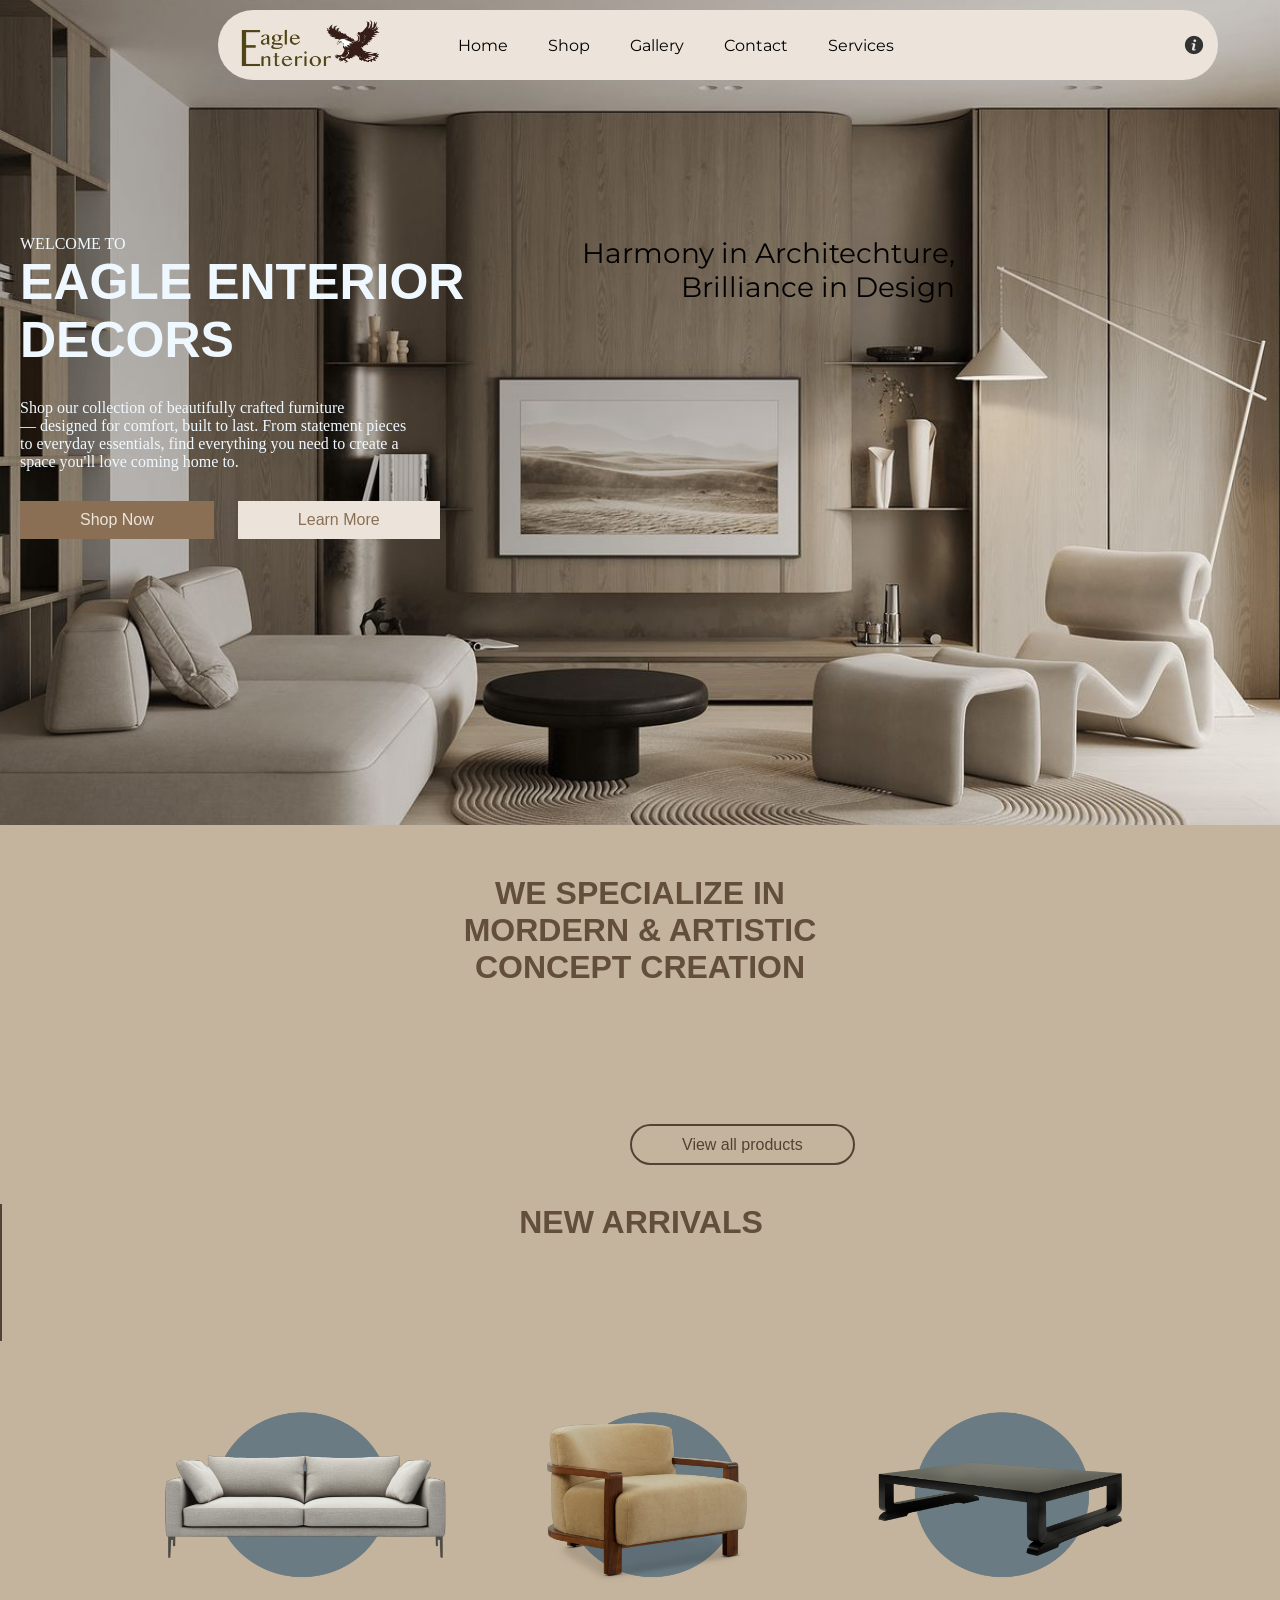
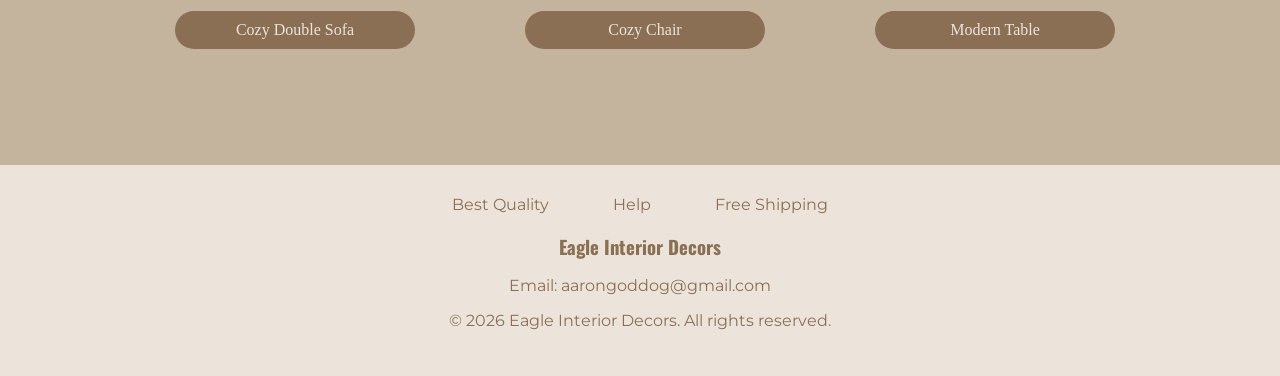
<file: index.html>
<!DOCTYPE html>
<html lang="en">
<head>
    <meta charset="UTF-8">
    <meta name="viewport" content="width=device-width, initial-scale=1.0">
    <title>Index</title>
    <link rel="preconnect" href="https://fonts.googleapis.com">
    <link rel="preconnect" href="https://fonts.gstatic.com" crossorigin>
    <link href="https://fonts.googleapis.com/css2?family=Abel&family=Momo+Signature&family=Montserrat:ital,wght@0,100..900;1,100..900&family=Oswald:wght@200..700&family=Playfair+Display:ital,wght@0,400..900;1,400..900&family=Playwrite+CU+Guides&family=Quicksand:wght@300..700&display=swap" rel="stylesheet">
    <link rel="stylesheet" href="styling.css">
</head>
<body>

    <div class="navbar">

        <a href="index.html" class="logo" target="_blank"><img src="EagleInt.png"></a>
        <a href="index.html" class="home" target="_blank">Home</a>
        <a href="shop.html" target="_blank">Shop</a>
        <a href="gallery.html" target="_blank">Gallery</a>
        <a href="contact.html" target="_blank">Contact</a>
        <a href="services.html" target="_blank">Services</a>
        <a href="contact.html" class="aboutus" target="_blank" style="margin-left: 250px"><img src="aboutus.png"></a>

    </div>
    <div class="slogan">
        <p>Harmony in Architechture,<br>
             Brilliance in Design</p>
    </div>
    <div class="welcomebox">
        <p>WELCOME TO</p>
        <H1>EAGLE ENTERIOR<br>
             DECORS</H1>
        <p>Shop our collection of beautifully crafted furniture<br>
             — designed for comfort, built to last. From statement pieces<br>
             to everyday essentials, find everything you need to create a<br>
             space you'll love coming home to.</p>
        <div class="home_buttons">
                <a href="shop.html" class="shop_btn">Shop Now</a>
            <a href="services.html" class="service_btn">Learn More</a>
        </div>
        

    </div>
    <div class="home_content">
        <h1>WE SPECIALIZE IN<br>
            MORDERN & ARTISTIC<br>
            CONCEPT CREATION</h1>
            <div class="view_button">
                <a href="shop.html">View all products</a>
            </div>
    <div class="Artxt">
        <h1>
             NEW ARRIVALS
        </h1>
    </div>
        <div class="new_arrival">
            <div class="arr1">
                <img src="m1.png">
                <p>Cozy Double Sofa</p>
            </div>
            <div class="arr2">
                <img src="m2.png">
                <p>Cozy Chair</p>
            </div>
            <div class="arr3">
                <img src="m3.png">
                <p>Modern Table</p>
            </div>
        </div>
    </div>
    <footer class="sage-footer">
    <div class="footer-content">
        <a href="shop.html">Best Quality</a>
        <a href="contact.html">Help</a>
        <a href="services.html">Free Shipping</a>
        <h3>Eagle Interior Decors</h3>
        <p><a href="mailto:aarongoddog@gmail.com">Email: aarongoddog@gmail.com</a></p>
        <p>&copy; 2026 Eagle Interior Decors. All rights reserved.</p>
    </div>
</footer>
</body>
</html>
</file>
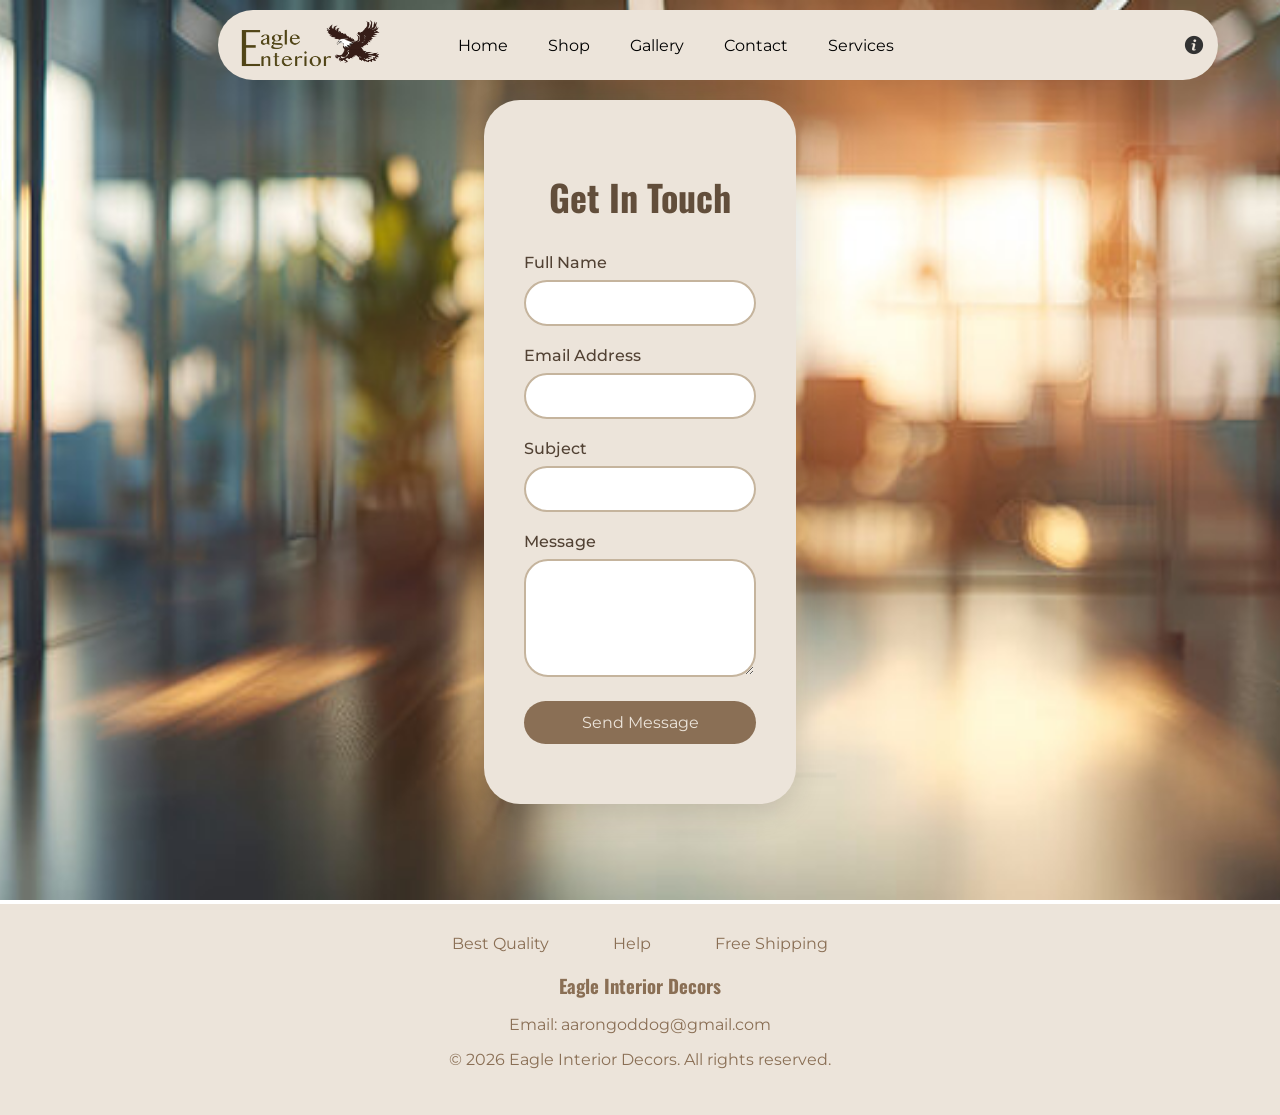
<file: contact.html>
<!DOCTYPE html>
<html lang="en">
<head>
    <meta charset="UTF-8">
    <meta name="viewport" content="width=device-width, initial-scale=1.0">
    <title>Index</title>
    <link rel="preconnect" href="https://fonts.googleapis.com">
    <link rel="preconnect" href="https://fonts.gstatic.com" crossorigin>
    <link href="https://fonts.googleapis.com/css2?family=Abel&family=Momo+Signature&family=Montserrat:ital,wght@0,100..900;1,100..900&family=Oswald:wght@200..700&family=Playfair+Display:ital,wght@0,400..900;1,400..900&family=Playwrite+CU+Guides&family=Quicksand:wght@300..700&display=swap" rel="stylesheet">
    <link rel="stylesheet" href="styling.css">
    <script>
        function validateForm() {
            let name = document.getElementById('name').value;
            let email = document.getElementById('email').value;
            if (name === '' || email === '') {
                alert('Please fill in name and email');
                return false;
            }
            alert('Message sent! (demo)');
            return true;
        }
    </script>
</head>
<body class="contact_body">
    <div class="navbar">
        <a href="index.html" class="logo" target="_blank"><img src="EagleInt.png"></a>
        <a href="index.html" class="home" target="_blank">Home</a>
        <a href="shop.html" target="_blank">Shop</a>
        <a href="gallery.html" target="_blank">Gallery</a>
        <a href="contact.html" target="_blank">Contact</a>
        <a href="services.html" target="_blank">Services</a>
        <a href="contact.html" class="aboutus" target="_blank" style="margin-left: 250px"><img src="aboutus.png"></a>
    </div>
    <div class="contact-form-container">
        <h2>Get In Touch</h2>
        <form id="contactForm" class="contact-form" onsubmit="return validateForm()">
            <div class="form-group">
                <label for="name">Full Name</label>
                <input type="text" id="name" name="name" required>
            </div>
            
            <div class="form-group">
                <label for="email">Email Address</label>
                <input type="email" id="email" name="email" required>
            </div>
            
            <div class="form-group">
                <label for="subject">Subject</label>
                <input type="text" id="subject" name="subject" required>
            </div>
            
            <div class="form-group">
                <label for="message">Message</label>
                <textarea id="message" name="message" rows="5" required></textarea>
            </div>
            
            <button type="submit" class="submit-btn">Send Message</button>
        </form>
        <div id="formStatus"></div>
    </div>
    
    <footer class="sage-footer">
        <div class="footer-content">
            <a href="shop.html">Best Quality</a>
            <a href="contact.html">Help</a>
            <a href="services.html">Free Shipping</a>
            <h3>Eagle Interior Decors</h3>
            <p><a href="mailto:aarongoddog@gmail.com">Email: aarongoddog@gmail.com</a></p>
            <p>&copy; 2026 Eagle Interior Decors. All rights reserved.</p>
        </div>
    </footer>
</body>
</html>
</html>
</file>
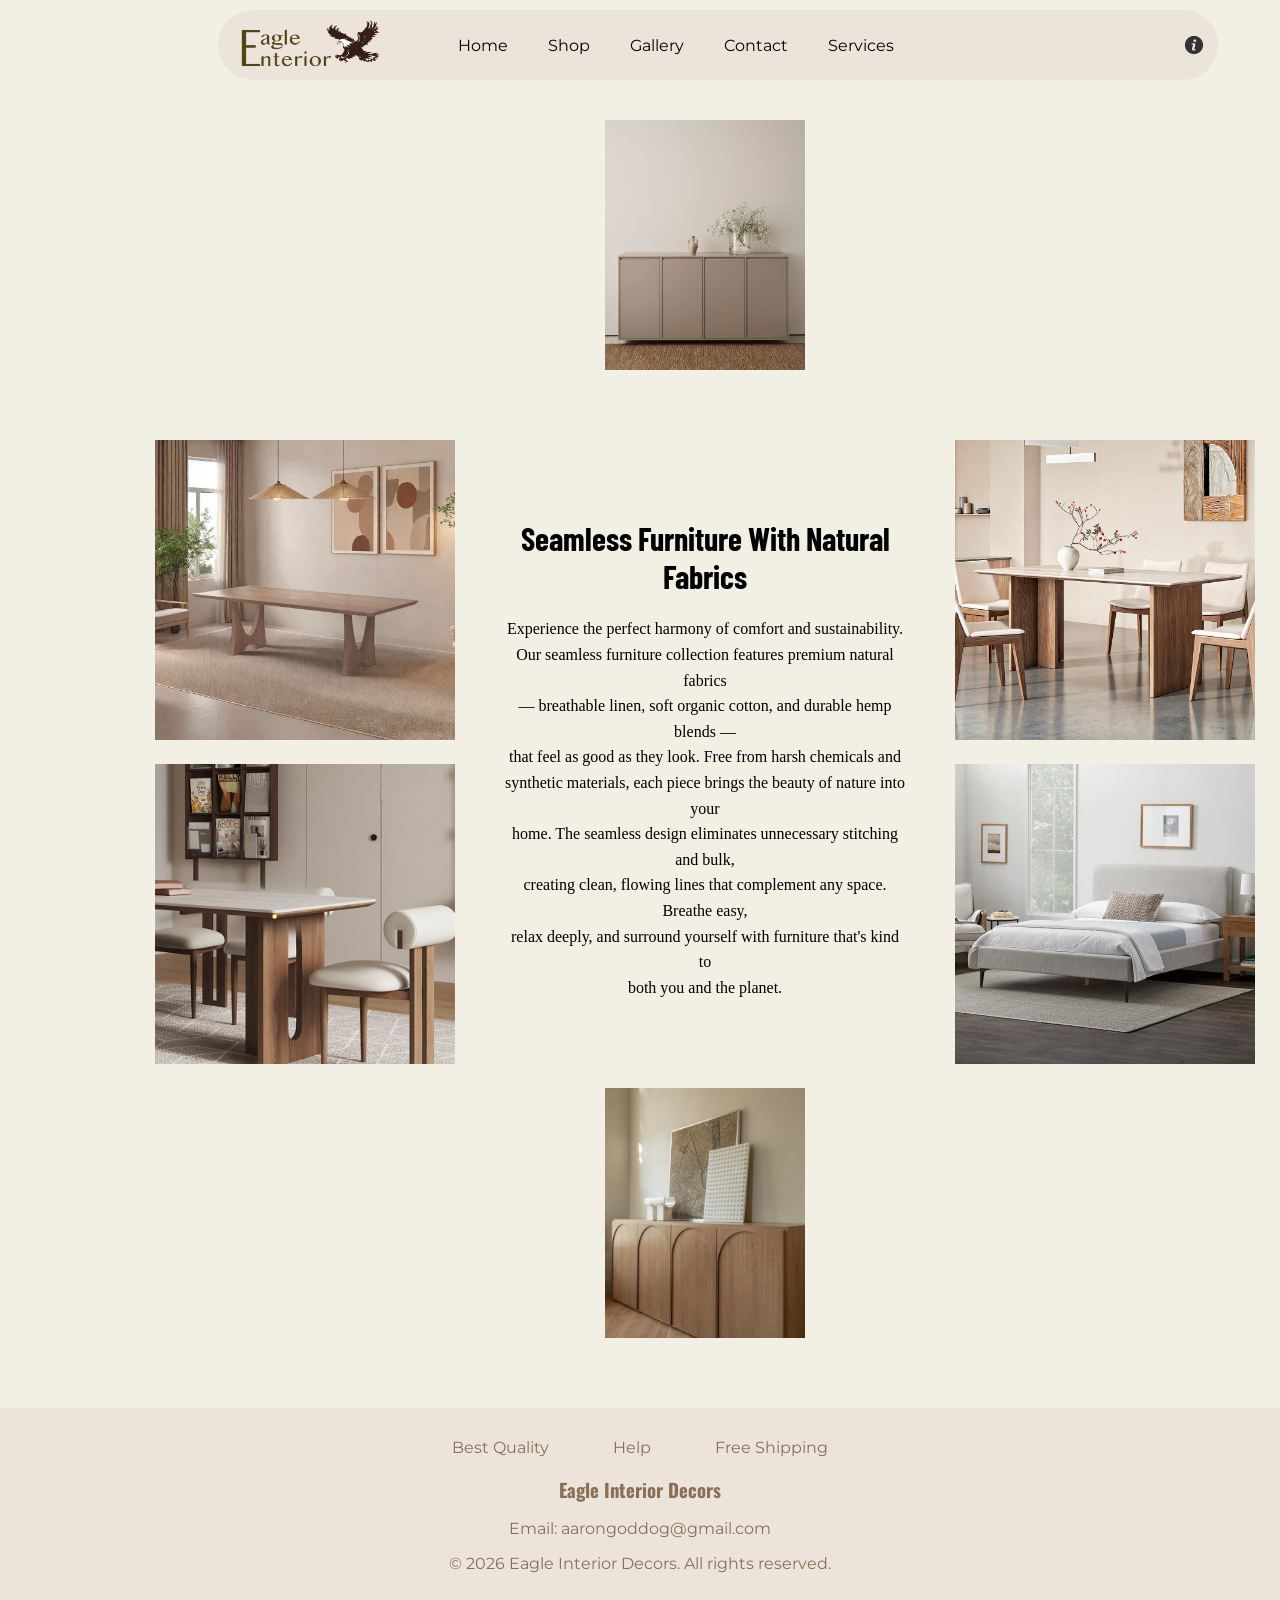
<file: gallery.html>
<!DOCTYPE html>
<html lang="en">
<head>
    <meta charset="UTF-8">
    <meta name="viewport" content="width=device-width, initial-scale=1.0">
    <title>Index</title>
    <link rel="preconnect" href="https://fonts.googleapis.com">
    <link rel="preconnect" href="https://fonts.gstatic.com" crossorigin>
    <link href="https://fonts.googleapis.com/css2?family=Abel&family=Barlow+Condensed:ital,wght@0,100;0,200;0,300;0,400;0,500;0,600;0,700;0,800;0,900;1,100;1,200;1,300;1,400;1,500;1,600;1,700;1,800;1,900&family=Momo+Signature&family=Montserrat:ital,wght@0,100..900;1,100..900&family=Oswald:wght@200..700&family=Playfair+Display:ital,wght@0,400..900;1,400..900&family=Playwrite+CU+Guides&family=Quicksand:wght@300..700&family=Roboto+Condensed:ital,wght@0,100..900;1,100..900&display=swap" rel="stylesheet">

    <link rel="stylesheet" href="styling.css">
</head>
<body class="gallery_body">

    <div class="navbar">

        <a href="index.html" class="logo" target="_blank"><img src="EagleInt.png"></a>
        <a href="index.html" class="home" target="_blank">Home</a>
        <a href="shop.html" target="_blank">Shop</a>
        <a href="gallery.html" target="_blank">Gallery</a>
        <a href="contact.html" target="_blank">Contact</a>
        <a href="services.html" target="_blank">Services</a>
        <a href="contact.html" class="aboutus" target="_blank" style="margin-left: 250px"><img src="aboutus.png"></a>

    </div>

    <div class="gallery-layout">
    
    <div class="top-image">
        <a href="gal1.jpg"><img src="gal1.jpg" alt="Top Image"></a>
    </div>

    
    <div class="middle-section">
        
        <div class="left-images">
            <a href="gal3.jpg"><img src="gal3.jpg" alt="Left Image 1"></a>
            <a href="gal4.jpg"><img src="gal4.jpg" alt="Left Image 2"></a>
        </div>

        
        <div class="text-description">
            <h1>Seamless Furniture With Natural Fabrics</h1>
            <p>Experience the perfect harmony of comfort and sustainability.<br>
                 Our seamless furniture collection features premium natural fabrics<br>
                  — breathable linen, soft organic cotton, and durable hemp blends — <br>
                  that feel as good as they look. Free from harsh chemicals and<br>
                   synthetic materials, each piece brings the beauty of nature into your<br>
                    home. The seamless design eliminates unnecessary stitching and bulk,<br>
                     creating clean, flowing lines that complement any space. Breathe easy,<br>
                      relax deeply, and surround yourself with furniture that's kind to<br> both you and the planet.</p>
            
        </div>

        
        <div class="right-images">
            <a href="gal5.jpg"><img src="gal5.jpg" alt="Right Image 1"></a>
            <a href="gal6.jpg"><img src="gal6.jpg" alt="Right Image 2"></a>
        </div>
    </div>

    
    <div class="bottom-image">
        <a href="gal2.jpg"><img src="gal2.jpg" alt="Bottom Image"></a>
    </div>
</div>
    
    <footer class="sage-footer">
    <div class="footer-content">
        <a href="shop.html">Best Quality</a>
        <a href="contact.html">Help</a>
        <a href="services.html">Free Shipping</a>
        <h3>Eagle Interior Decors</h3>
        <p><a href="mailto:aarongoddog@gmail.com">Email: aarongoddog@gmail.com</a></p>
        <p>&copy; 2026 Eagle Interior Decors. All rights reserved.</p>
    </div>
</footer>
</body>
</html>
</file>
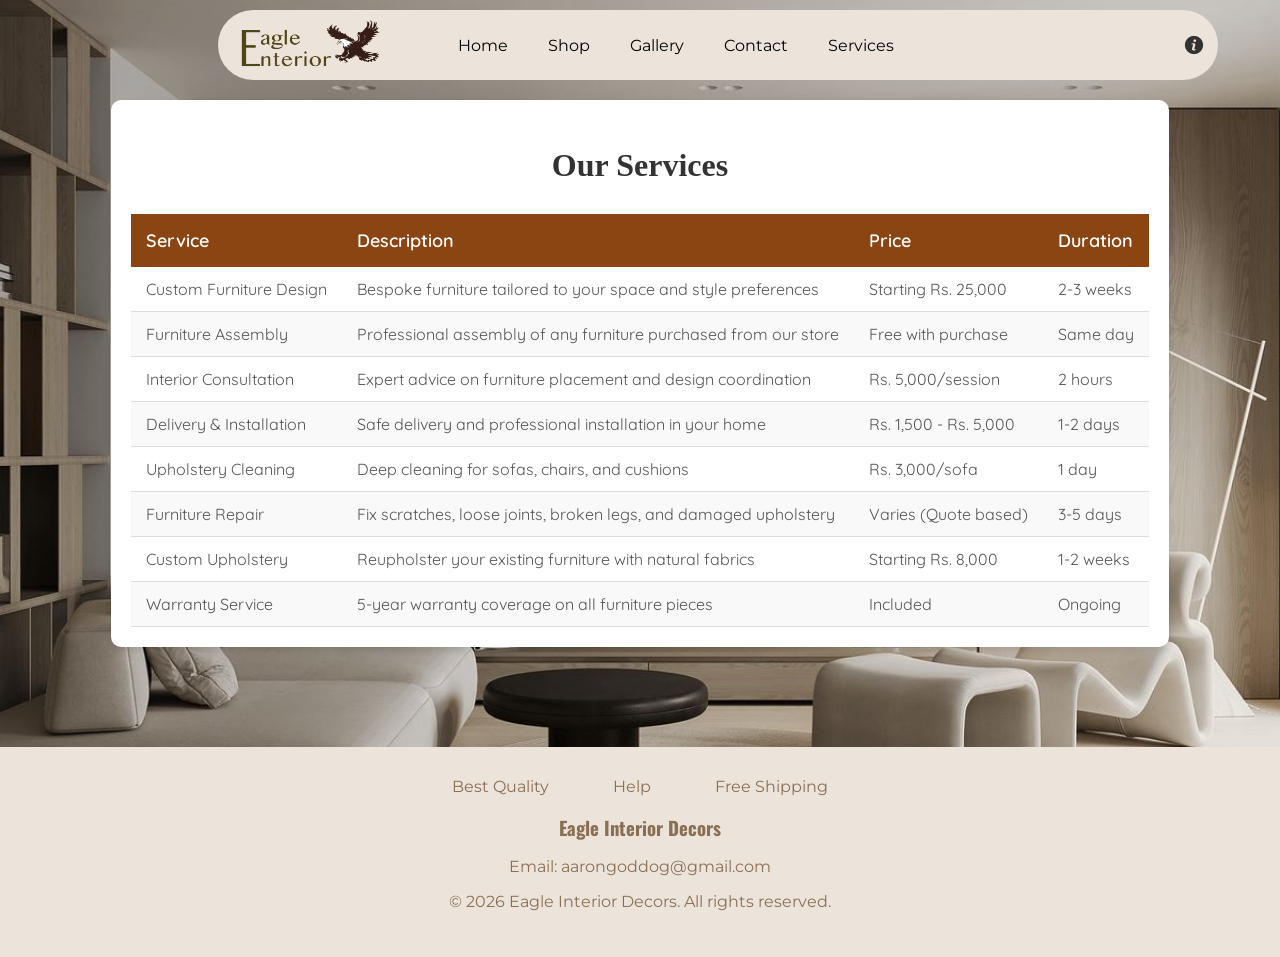
<file: services.html>
<!DOCTYPE html>
<html lang="en">
<head>
    <meta charset="UTF-8">
    <meta name="viewport" content="width=device-width, initial-scale=1.0">
    <title>Index</title>
    <link rel="preconnect" href="https://fonts.googleapis.com">
    <link rel="preconnect" href="https://fonts.gstatic.com" crossorigin>
    <link href="https://fonts.googleapis.com/css2?family=Abel&family=Momo+Signature&family=Montserrat:ital,wght@0,100..900;1,100..900&family=Oswald:wght@200..700&family=Playfair+Display:ital,wght@0,400..900;1,400..900&family=Playwrite+CU+Guides&family=Quicksand:wght@300..700&display=swap" rel="stylesheet">
    <link rel="stylesheet" href="styling.css">
</head>
<body>

    <div class="navbar">

        <a href="index.html" class="logo" target="_blank"><img src="EagleInt.png"></a>
        <a href="index.html" class="home" target="_blank">Home</a>
        <a href="shop.html" target="_blank">Shop</a>
        <a href="gallery.html" target="_blank">Gallery</a>
        <a href="contact.html" target="_blank">Contact</a>
        <a href="services.html" target="_blank">Services</a>
        <a href="contact.html" class="aboutus" target="_blank" style="margin-left: 250px"><img src="aboutus.png"></a>

    </div>
    <div class="services-table-container">
    <h2>Our Services</h2>
    <table class="services-table">
        <thead>
            <tr>
                <th>Service</th>
                <th>Description</th>
                <th>Price</th>
                <th>Duration</th>
            </tr>
        </thead>
        <tbody>
            <tr>
                <td>Custom Furniture Design</td>
                <td>Bespoke furniture tailored to your space and style preferences</td>
                <td>Starting Rs. 25,000</td>
                <td>2-3 weeks</td>
            </tr>
            <tr>
                <td>Furniture Assembly</td>
                <td>Professional assembly of any furniture purchased from our store</td>
                <td>Free with purchase</td>
                <td>Same day</td>
            </tr>
            <tr>
                <td>Interior Consultation</td>
                <td>Expert advice on furniture placement and design coordination</td>
                <td>Rs. 5,000/session</td>
                <td>2 hours</td>
            </tr>
            <tr>
                <td>Delivery & Installation</td>
                <td>Safe delivery and professional installation in your home</td>
                <td>Rs. 1,500 - Rs. 5,000</td>
                <td>1-2 days</td>
            </tr>
            <tr>
                <td>Upholstery Cleaning</td>
                <td>Deep cleaning for sofas, chairs, and cushions</td>
                <td>Rs. 3,000/sofa</td>
                <td>1 day</td>
            </tr>
            <tr>
                <td>Furniture Repair</td>
                <td>Fix scratches, loose joints, broken legs, and damaged upholstery</td>
                <td>Varies (Quote based)</td>
                <td>3-5 days</td>
            </tr>
            <tr>
                <td>Custom Upholstery</td>
                <td>Reupholster your existing furniture with natural fabrics</td>
                <td>Starting Rs. 8,000</td>
                <td>1-2 weeks</td>
            </tr>
            <tr>
                <td>Warranty Service</td>
                <td>5-year warranty coverage on all furniture pieces</td>
                <td>Included</td>
                <td>Ongoing</td>
            </tr>
        </tbody>
    </table>
</div>
    <footer class="sage-footer">
    <div class="footer-content">
        <a href="shop.html">Best Quality</a>
        <a href="contact.html">Help</a>
        <a href="services.html">Free Shipping</a>
        <h3>Eagle Interior Decors</h3>
        <p><a href="mailto:aarongoddog@gmail.com">Email: aarongoddog@gmail.com</a></p>
        <p>&copy; 2026 Eagle Interior Decors. All rights reserved.</p>
    </div>
</footer>
</body>
</html>
</file>
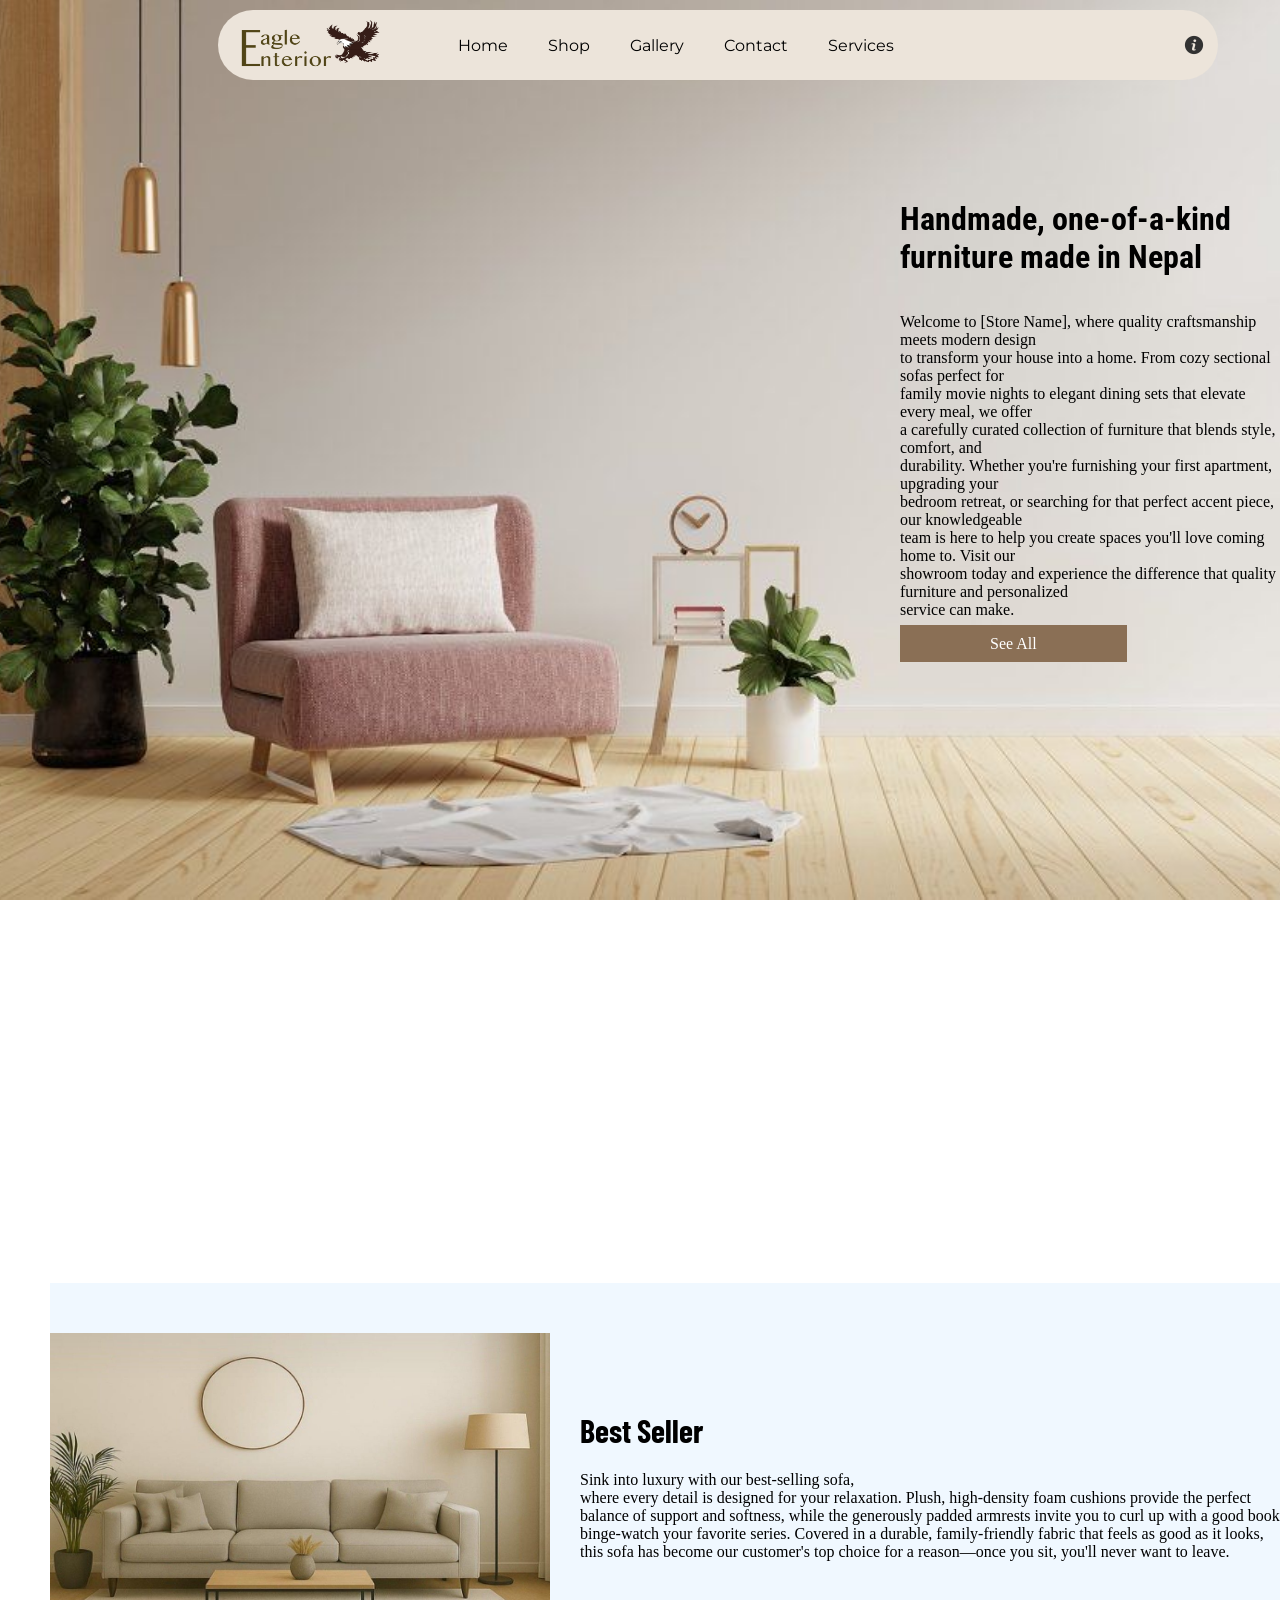
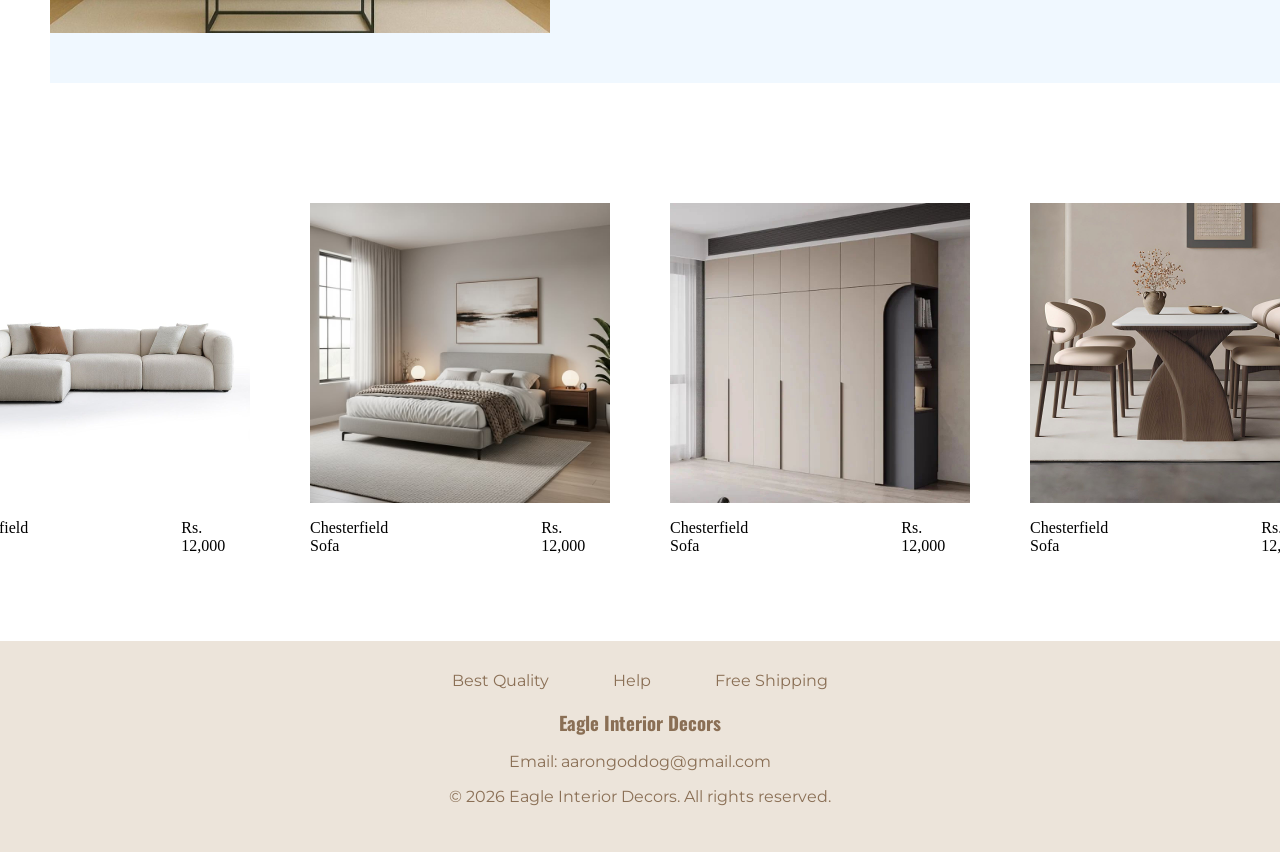
<file: shop.html>
<!DOCTYPE html>
<html lang="en">
<head>
    <meta charset="UTF-8">
    <meta name="viewport" content="width=device-width, initial-scale=1.0">
    <title>Index</title>
    <link rel="preconnect" href="https://fonts.googleapis.com">
    <link rel="preconnect" href="https://fonts.gstatic.com" crossorigin>
    <link href="https://fonts.googleapis.com/css2?family=Abel&family=Barlow+Condensed:ital,wght@0,100;0,200;0,300;0,400;0,500;0,600;0,700;0,800;0,900;1,100;1,200;1,300;1,400;1,500;1,600;1,700;1,800;1,900&family=Momo+Signature&family=Montserrat:ital,wght@0,100..900;1,100..900&family=Oswald:wght@200..700&family=Playfair+Display:ital,wght@0,400..900;1,400..900&family=Playwrite+CU+Guides&family=Quicksand:wght@300..700&family=Roboto+Condensed:ital,wght@0,100..900;1,100..900&display=swap" rel="stylesheet">

    <link rel="stylesheet" href="styling.css">
</head>
<body class="shop_body">

    <div class="navbar">

        <a href="index.html" class="logo" target="_blank"><img src="EagleInt.png"></a>
        <a href="index.html" class="home" target="_blank">Home</a>
        <a href="shop.html" target="_blank">Shop</a>
        <a href="gallery.html" target="_blank">Gallery</a>
        <a href="contact.html" target="_blank">Contact</a>
        <a href="services.html" target="_blank">Services</a>
        <a href="contact.html" class="aboutus" target="_blank" style="margin-left: 250px"><img src="aboutus.png"></a>

    </div>

    <div class="Intro_s">
        <h1>Handmade, one-of-a-kind<br>
        furniture made in Nepal</h1>
    </div>
    <div class="S_des">
        <p> Welcome to [Store Name], where quality craftsmanship meets modern design<br>
             to transform your house into a home. From cozy sectional sofas perfect for<br>
              family movie nights to elegant dining sets that elevate every meal, we offer<br>
               a carefully curated collection of furniture that blends style, comfort, and<br>
                durability. Whether you're furnishing your first apartment, upgrading your<br>
                 bedroom retreat, or searching for that perfect accent piece, our knowledgeable<br>
                  team is here to help you create spaces you'll love coming home to. Visit our<br>                                                                                                       
                   showroom today and experience the difference that quality furniture and personalized <br>
                   service can make.</p>
        <a href="#shop">See All</a>
    </div>
    <div class="shop_menu">
    <div class="Best_seller" id="shop">
        <img src="bestseller.jpg" alt="bestseller">
        <div class="Bs_info">
        <h1>Best Seller </h1>
        <p>Sink into luxury with our best-selling sofa,<br>
             where every detail is designed for your relaxation.
              Plush, high-density foam cushions provide the perfect<br>
              balance of support and softness, while the generously
               padded armrests invite you to curl up with a good book or<br>
                binge-watch your favorite series. Covered in a durable,
                 family-friendly fabric that feels as good as it looks,<br>
                  this sofa has become our customer's top choice for a
                   reason—once you sit, you'll never want to leave.</p>
            </div>
        </div>
        <div class="shop-row">
        <div class="shop_items">
            <div class="item_1">
                <img src="f1.jpg">
                <div class="text-row">
                    <p>Chesterfield Sofa</p>
                    <h>Rs. 12,000</h>
                </div>
            </div>

            <div class="item_2">
                <img src="f2.jpg">
                <div class="text-row1">
                    <p>Chesterfield Sofa</p>
                    <h>Rs. 12,000</h>
                </div>
            </div>

            <div class="item_3">
                <img src="f3.jpg">
                <div class="text-row2">
                    <p>Chesterfield Sofa</p>
                    <h>Rs. 12,000</h>
                </div>
            </div>

            <div class="item_4">
                <img src="f4.jpg">
                <div class="text-row3">
                    <p>Chesterfield Sofa</p>
                    <h>Rs. 12,000</h>
                </div>
            </div>
        </div>

    </div>
    </div>
    <footer class="sage-footer">
    <div class="footer-content">
        <a href="shop.html">Best Quality</a>
        <a href="contact.html">Help</a>
        <a href="services.html">Free Shipping</a>
        <h3>Eagle Interior Decors</h3>
        <p><a href="mailto:aarongoddog@gmail.com">Email: aarongoddog@gmail.com</a></p>
        <p>&copy; 2026 Eagle Interior Decors. All rights reserved.</p>
    </div>
</footer>
</body>
</html>
</file>
<file: styling.css>
html, body {
    margin: 0;
    padding: 0;
    height: 100%;
}

body {
    background-image: url("bgimg.jpg");
    background-repeat: no-repeat;
    background-size: cover;
    background-position: center;
    background-attachment: fixed;
    flex-direction: column;
    min-height: 100vh;
    display: flex; 
}

.navbar {
    position: absolute;
    top: 10px;
    left: 17%;
    background-color: #ece4da;
    border-radius: 36px;
    width: 1000px;
    display: flex;
    align-items: center;
    padding: 0;
}

.home {
    margin-left: 50px;
}

.navbar a {
    text-decoration: none;
    padding: 10px 20px;
    color: black;
    font-family:'Montserrat', 'Lucida Sans Regular', 'Lucida Grande', 'Lucida Sans Unicode', Geneva, Verdana, sans-serif
}

.navbar a:hover {
    background-color: #8a6f55;
    color: white;
    border-radius: 20px;
    transition: 0.3s;
}

.navbar a:first-child {
    margin-right: -20px;
}

.navbar img {
    width: 150px;
    height: 50px;
    display: block;
}

.aboutus img {
    width: 20px;
    height: 20px;
}

.slogan {
    position: absolute;
    top: 30%;
    left: 60%;
    transform: translate(-50%, -50%);
    text-align: right;
    font-size: 28px;
    font-family: 'Montserrat';
}

.welcomebox {
    margin-top: 200px;
    left: 5%;
    padding: 30px 20px;
    top: 20%;
    color: aliceblue;
}

.welcomebox h1 {
    font-family: 'Lucida Sans', 'Lucida Sans Regular', 'Lucida Grande', 'Lucida Sans Unicode', Geneva, Verdana, sans-serif;
    font-size: 50px;
    margin-bottom: 30px;
    margin-top: 0;
}

.welcomebox p {
    margin-top: 5px; 
    margin-bottom: 0;
}

.home_buttons {
    margin-top: 30px;
    display: inline-block;
}

.shop_btn {
    text-decoration: none;
    display: inline-block;
    background-color: #8a6f55;
    padding: 10px 60px;
    color: #ece4da;
    font-family: 'Lucida Sans', 'Lucida Sans Regular', 'Lucida Grande', 'Lucida Sans Unicode', Geneva, Verdana, sans-serif;
}

.service_btn {
    margin-left: 20px;
    display:inline-block;
    padding: 10px 60px;
    background-color: #ece4da;
    text-decoration: none;
    font-family: 'Lucida Sans', 'Lucida Sans Regular', 'Lucida Grande', 'Lucida Sans Unicode', Geneva, Verdana, sans-serif;
    color: #8a6f55;
}

.shop_btn:hover {
    transform: scale(1.05); 
    background-color: #625141;
    color: #ece4da;
    transition: 0.3s;
}

.service_btn:hover {
    transform: scale(1.05);
    background-color: #afa9a6;
    color: #ebe8e6;
    transition: 0.3s;
}

.sage-footer {
    background-color: #ECE4DA;
    color: #8a6f55;
    text-align: center;
    padding: 30px 20px;
    font-family: 'Montserrat', sans-serif;
    margin-top: auto;
}

.sage-footer h3 {
    margin-bottom: 15px;
    font-family: 'Oswald', sans-serif;
}

.sage-footer a {
    color: #8a6f55;
    text-decoration: none;
}

.sage-footer a:hover {
    text-decoration: underline;
    color: #ECE4DA;
}

.sage-footer a {
    color: #8a6f55;
    text-decoration: none;
    margin: 0 30px;  
    display: inline-block;  
}

.sage-footer a:hover {
    color: #524234;
    text-decoration: underline;
}

.home_content {
    background-color:#c5b49d;
    margin-top: 20%;
    padding-bottom: 100px;
}

.home_content h1 {
    text-align: center;
    font-family: Arial, Helvetica, sans-serif;
    color: #624e3b;
    margin-top: 50px;
    margin-bottom: 50px;
    padding-bottom: 100px;
}

.new_arrival {
    margin-left: 30px;
    justify-content: center;
    display: flex;
    margin-top: 50px;
    gap: 50px;
}

.new_arrival h1 {
    text-align: left;
    border-left: #524234 solid;
    padding: 40px;
}

.arr1 img {
    width: 300px;
    height: 200px;
}

.arr1 p {
    text-align: center;
    margin-left: 20px;
    background-color:#8a6f55;
    padding: 10px 20px;
    width: 200px;
    border-radius: 24px;
    color: #ece4da;
}

.arr2 img {
    width: 300px;
    height: 200px;
}

.arr2 p {
    text-align: center;
    margin-left: 20px;
    background-color:#8a6f55;
    padding: 10px 20px;
    width: 200px;
    border-radius: 24px;
    color: #ece4da;
}

.arr3 img {
    width: 300px;
    height: 200px;
}

.arr3 p {
    text-align: center;
    margin-left: 20px;
    background-color:#8a6f55;
    padding: 10px 20px;
    width: 200px;
    border-radius: 24px;
    color: #ece4da;
}

.view_button a {
    padding: 10px 50px;
    background-color:#c5b49d;
    margin-left: 630px;
    border: #524234 2px solid;
    border-radius: 24px;
    text-decoration: none;
    font-family: Arial, Helvetica, sans-serif;
    color: #524234;
}

.view_button a:hover {
    padding: 10px 50px;
    background-color:#524234;
    margin-left: 630px;
    border:#ece4da 2px solid;
    text-decoration: none;
    font-family: Arial, Helvetica, sans-serif;
    color:#c5b49d;
}

.Artxt {
    border-left: #524234 2px solid;
}

body.contact_body {
    background-image: url("bgimgC.jpg");
}

.contact-form-container {
    max-width: 600px;
    margin: 100px auto;
    padding: 40px;
    background-color: #ece4da;
    border-radius: 36px;
    box-shadow: 0 10px 30px rgba(0,0,0,0.15);
}

.contact-form-container h2 {
    text-align: center;
    color: #624e3b;
    font-family: 'Oswald', sans-serif;
    font-size: 36px;
    margin-bottom: 30px;
}

.form-group {
    margin-bottom: 20px;
}

.form-group label {
    display: block;
    margin-bottom: 8px;
    color: #524234;
    font-family: 'Montserrat', sans-serif;
    font-weight: 500;
}

.form-group input,
.form-group textarea {
    width: 100%;
    padding: 12px 15px;
    background-color: #fff;
    border: 2px solid #c5b49d;
    border-radius: 24px;
    font-family: 'Montserrat', sans-serif;
    font-size: 14px;
    box-sizing: border-box;
    transition: 0.3s;
}

.form-group input:focus,
.form-group textarea:focus {
    outline: none;
    border-color: #8a6f55;
    transform: scale(1.01);
}

.submit-btn {
    width: 100%;
    padding: 12px;
    background-color: #8a6f55;
    color: #ece4da;
    border: none;
    border-radius: 24px;
    font-family: 'Montserrat', sans-serif;
    font-size: 16px;
    cursor: pointer;
    transition: 0.3s;
}

.submit-btn:hover {
    background-color: #624e3b;
    transform: scale(1.02);
}

#formStatus {
    margin-top: 20px;
    text-align: center;
    font-family: 'Montserrat', sans-serif;
}

.success-message {
    color: #4CAF50;
    padding: 10px;
    border-radius: 24px;
    background-color: #e8f5e9;
}

.error-message {
    color: #f44336;
    padding: 10px;
    border-radius: 24px;
    background-color: #ffebee;
}

body.shop_body {
    background-image: url(shop_bg.jpg);
    width: 100%;
    height: 300px;
    background-size: cover;
}

.Intro_s h1 {
    margin-top: 200px;
    margin-left: 900px;
    font-family: 'Roboto Condensed';
}

.S_des p {
    margin-left: 900px;
}

.S_des a {
    padding: 10px 90px;
    text-decoration: none;
    margin-left: 900px;
    color: white;
    background-color:#8a6f55;
}

.shop_menu {
    padding-top: 30px;
    margin-top: 600px;
    background-color: white;
    padding-bottom: 50px;
    align-items: center;
}

.Best_seller {
    padding-top: 50px;
    display: flex;
    align-items: center;
    margin-left: 50px;
    background-color:aliceblue;
    width: 1400px;
    padding-bottom: 50px;
}

.Best_seller img {
    width: 500px;
    height: 300px;
}

.Bs_info {
    margin-left: 30px;
}

.Bs_info h1 {
    font-family: 'Barlow Condensed', sans-serif;
}

.item_1 {
    margin: 20px;
    display: flex;
    flex-direction: column; 
}

.item_1 img {
    width: 300px;
    height: 300px;
    align-self: flex-start; 
    align-self: flex-end;
    align-self: stretch;  
}

.text-row {
    display: flex;
    align-items: center; 
    gap: 10px;          
}

.text-row h {
    margin-left: 110px;
}

.item_2 {
    margin: 20px;
    display: flex;
    flex-direction: column; 
}

.item_2 img {
    width: 300px;
    height: 300px;
    align-self: flex-start; 
    align-self: flex-end;
    align-self: stretch;  
}

.text-row1 {
    display: flex;
    align-items: center; 
    gap: 10px;          
}

.text-row1 h {
    margin-left: 110px;
}

.item_3 {
    margin: 20px;
    display: flex;
    flex-direction: column; 
}

.item_3 img {
    width: 300px;
    height: 300px;
    align-self: flex-start; 
    align-self: flex-end;
    align-self: stretch;  
}

.text-row2 {
    display: flex;
    align-items: center; 
    gap: 10px;          
}

.text-row2 h {
    margin-left: 110px;
}

.item_4 {
    margin: 20px;
    display: flex;
    flex-direction: column; 
}

.item_4 img {
    width: 300px;
    height: 300px;
    align-self: flex-start; 
    align-self: flex-end;
    align-self: stretch;  
}

.text-row3 {
    display: flex;
    align-items: center; 
    gap: 10px;          
}

.text-row3 h {
    margin-left: 110px;
}

.shop-row {
    display: flex;
    flex-direction: row;  
    gap: 20px;           
    justify-content: center; 
    padding-top: 100px;
}

.shop_items {
    display: flex;
    flex-direction: row;  
    gap: 20px;
}

body.gallery_body {
    background-color: #f2efe5;
    background-image: none;
}

.gallery-layout {
    margin-top: 100px;
    display: flex;
    flex-direction: column;
    align-items: center;
    gap: 20px;
    max-width: 1200px;
    margin-left: 130px;
    padding: 20px;
}

.top-image img,
.bottom-image img {
    width: 100%;
    max-width: 800px;
    height: auto;
    display: block;
    margin: 0 auto;
}

.middle-section {
    display: flex;
    flex-direction: row;
    align-items: center;
    justify-content: center;
    gap: 30px;
    width: 100%;
}

.left-images {
    display: flex;
    flex-direction: column;
    gap: 20px;
}

.left-images img {
    width: 200px;
    height: 200px;
    object-fit: cover;
}

.right-images {
    display: flex;
    flex-direction: column;
    gap: 20px;
}

.right-images img {
    width: 200px;
    height: 200px;
    object-fit: cover;
}

.text-description {
    flex: 1;
    max-width: 400px;
    text-align: center;
    padding: 20px;
}

.text-description h2 {
    margin-bottom: 15px;
    font-size: 24px;
}

.text-description p {
    line-height: 1.6;
    margin-bottom: 10px;
}

@media (max-width: 768px) {
    .middle-section {
        flex-direction: column;
    }
    
    .left-images, .right-images {
        flex-direction: row;
        justify-content: center;
    }
}

.top-image {
    width: 200px;
    height: 300px;
}

.bottom-image {
    width: 200px;
    height: 300px;
}

.left-images img {
    width: 300px;
    height: 300px;
}

.right-images img {
    width: 300px;
    height: 300px;
}

.text-description h1 {
    font-family: 'Barlow Condensed', sans-serif ;
}

.services-table-container {
    max-width: 1200px;
    margin: 100px auto;
    padding: 20px;
    background-color: white;
    border-radius: 10px;
    box-shadow: 0 4px 6px rgba(0,0,0,0.1);
}

.services-table-container h2 {
    text-align: center;
    font-size: 32px;
    margin-bottom: 30px;
    color: #333;
    font-family: 'Montserrat', sans-serif;
}

.services-table {
    width: 100%;
    border-collapse: collapse;
    font-family: 'Quicksand', sans-serif;
}

.services-table thead {
    background-color: #8B4513;
    color: white;
}

.services-table th {
    padding: 15px;
    text-align: left;
    font-weight: 600;
    font-size: 18px;
}

.services-table td {
    padding: 12px 15px;
    border-bottom: 1px solid #ddd;
    color: #555;
}

.services-table tbody tr:hover {
    background-color: #f5f5f5;
    transition: background-color 0.3s ease;
}

.services-table tbody tr:nth-child(even) {
    background-color: #f9f9f9;
}

@media (max-width: 768px) {
    .services-table-container {
        padding: 10px;
        margin: 20px;
    }
    
    .services-table thead {
        display: none;
    }
    
    .services-table tr {
        display: block;
        margin-bottom: 20px;
        border: 1px solid #ddd;
        border-radius: 5px;
    }
    
    .services-table td {
        display: flex;
        justify-content: space-between;
        align-items: center;
        padding: 10px;
        border-bottom: 1px solid #eee;
    }
    
    .services-table td::before {
        content: attr(data-label);
        font-weight: bold;
        width: 40%;
    }
}

.services-table-container h2 {
    font-family: 'Times New Roman', Times, serif;
}
</file>
